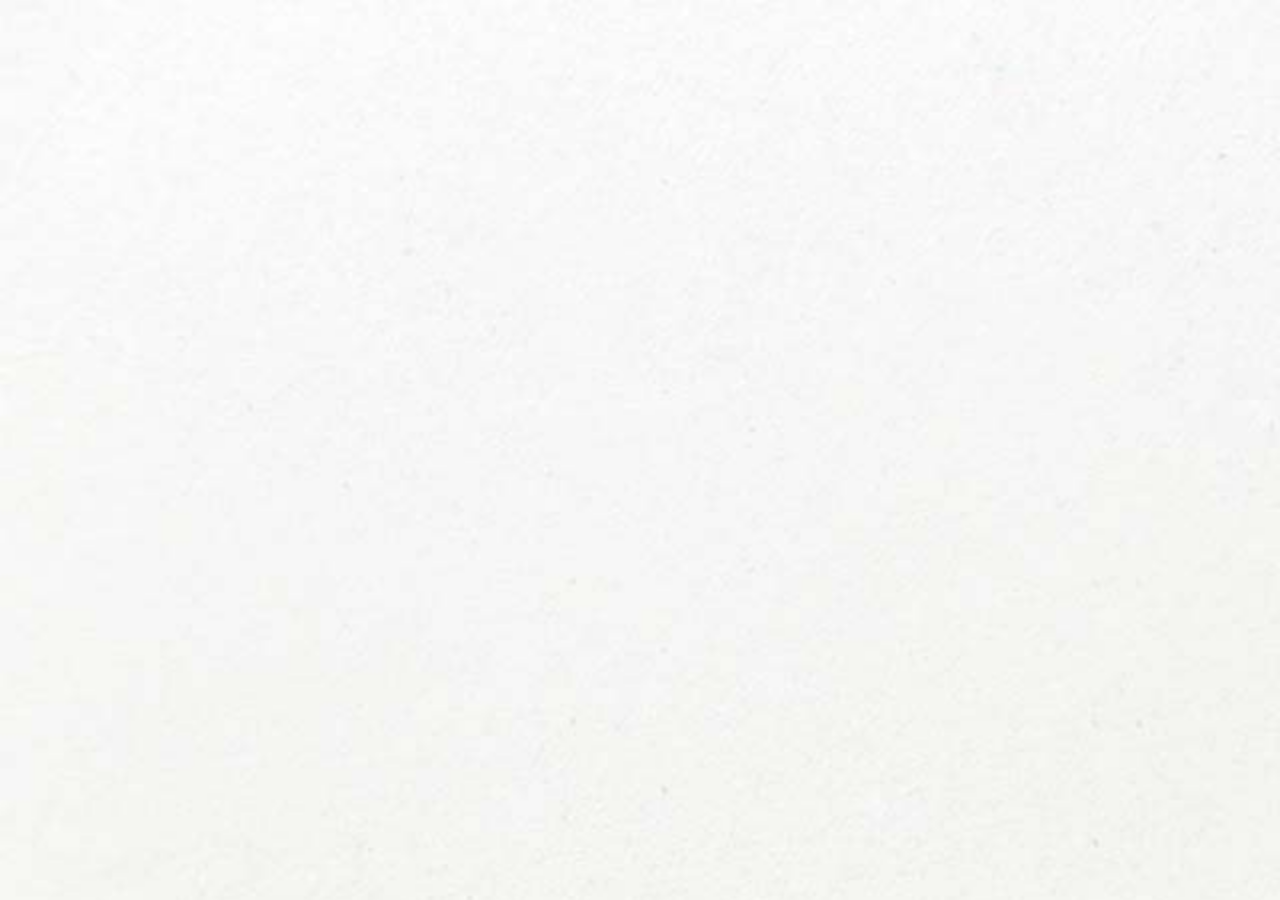
<file: index.html>
<!DOCTYPE html>
<html>
<head>
<meta charset="UTF-8">
<meta name="viewport" content="width=device-width,initial-scale=1.0,maximum-scale=1.0,user-scalable=no">
<title>index</title>
<link rel="stylesheet" href="./index.css">


<script src="./lib/easeljs-0.8.1.min.js"></script>
<script src="./lib/tweenjs-0.6.1.min.js"></script>
<script src="./lib/movieclip-0.8.1.min.js"></script>
<script src="./lib/preloadjs-0.6.1.min.js"></script>
<script src="./lib/soundjs-0.6.1.min.js"></script>
<script src="./lib/anime.min.js"></script>
<script src="./streaming.js"></script>
<script src="./doll.js"></script>
<!--<script src="pulse.js"></script>-->
<script src="./result.js"></script>
<script src="./background.js"></script>


<script src="http://news.sohu.com/upload/ky/resloader.js"></script>

<script src="./lib/snap.svg-min.js"></script>
<script src="http://news.sohu.com/upload/yursile/svgtest/js/vivus.min.js"></script>

</head>

<body ontouchstart = "event.preventDefault()"> 

     <div id="prelude"> 
        <div id="cover"></div>
        <div id="contentBox"></div>       
        <div id="comicBBox">
        </div>
        <script>
            Snap.load("svg/content.svg",function(d){
                Snap("#contentBox").append(d);
            })
             Snap.load("svg/comic.svg",function(d){
                Snap("#comicBBox").append(d);
            });
        </script>
    </div>


    <div id="GradeBox">
        <div class="btns">
            <div class="share"></div>
            <div class="again"></div>
        </div>
        <div id="Grade"></div>
    </div>
    <div id="shareBox">
        <div id="shareCover">
        </div>
        <div class="ewm"><img src="./images/ewm.jpg" alt=""></div>
    </div>
    <canvas id="canvas" width="640" height="1136" style="background-color:#FFFFFF"></canvas>

   

<script src="./index.js"></script>
</body>
</html>
</file>
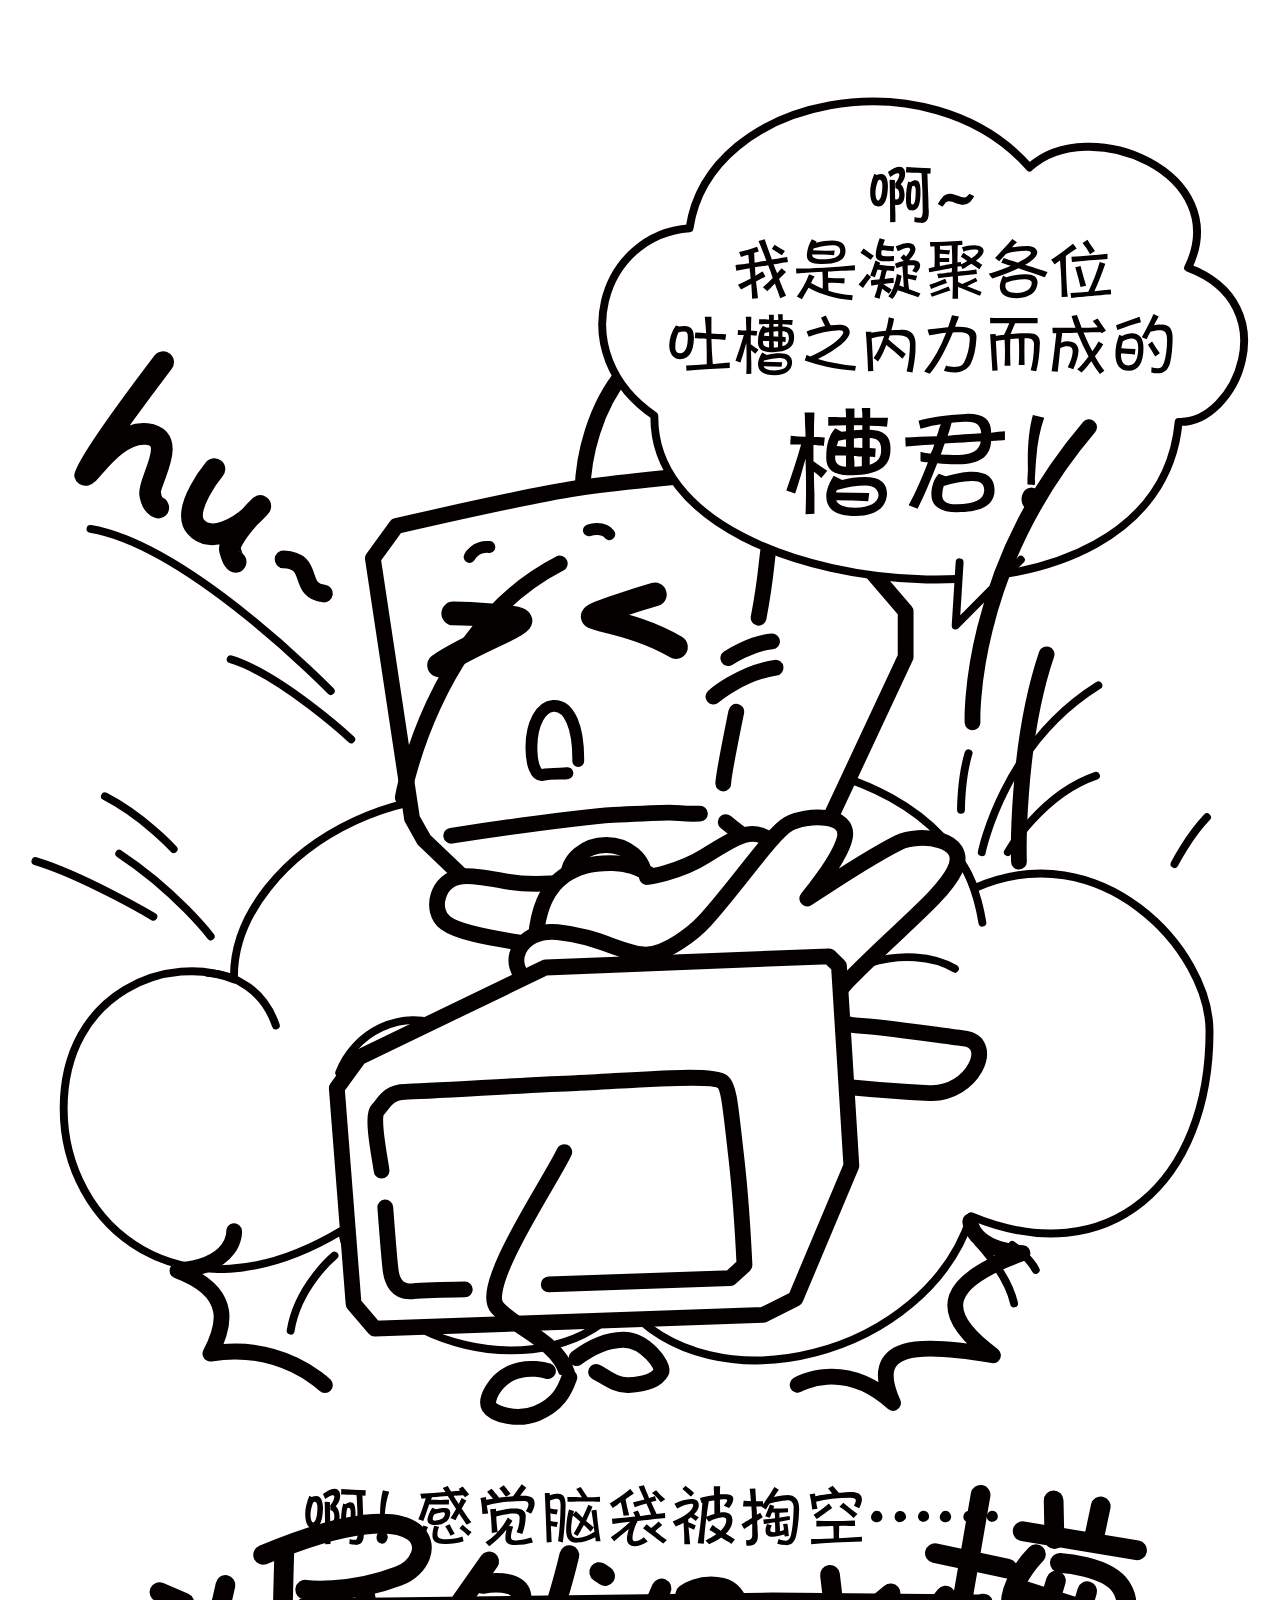
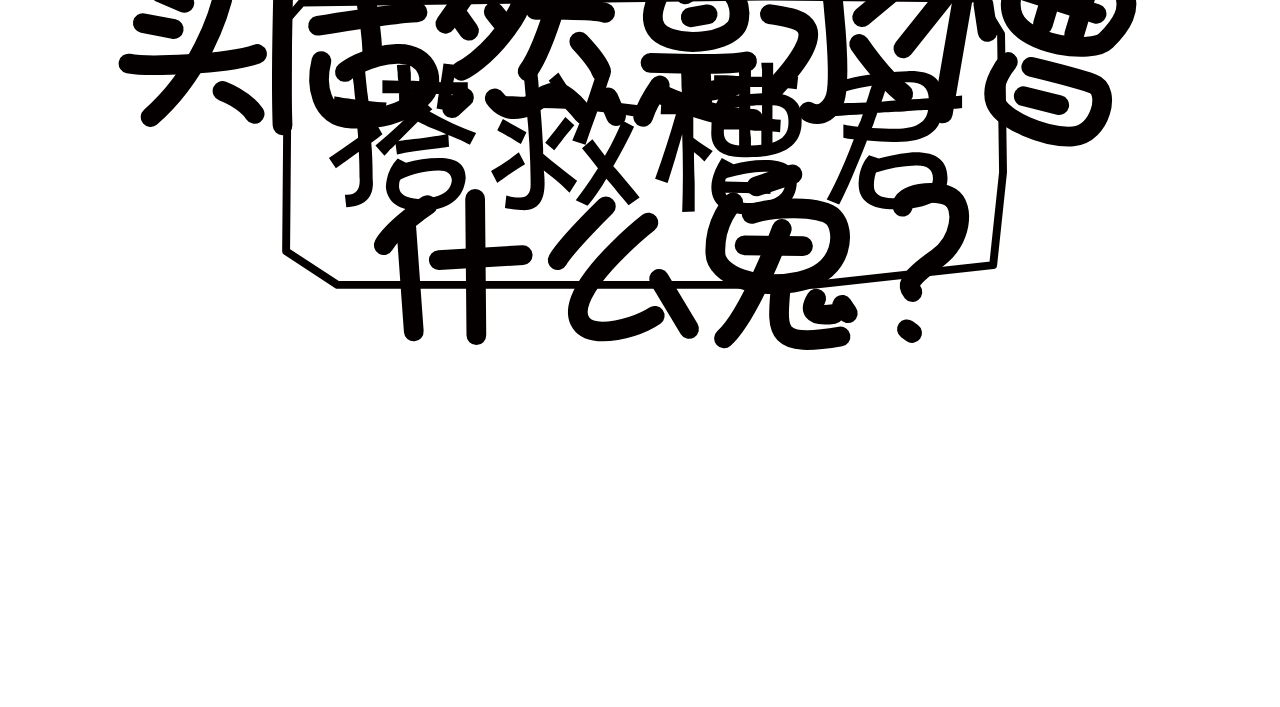
<file: morph.html>
<!DOCTYPE html>
<html lang="en">
<head>
  <meta charset="UTF-8">
  <meta name="viewport" content="width=device-width,initial-scale=1.0,maximum-scale=1.0,user-scalable=no">
  <link rel="stylesheet" type="text/css" href="http://news.sohu.com/upload/yursile/svgtest/rem/style.css">
  <title>h5_pixi</title>

</head>
<!-- 预加载所需库 -->
<!-- <script src="http://news.sohu.com/upload/yifengjiashuzzx/js/preload.js"></script> -->

<script>
    var html = document.documentElement;
    var windowWidth = html.clientWidth;
    html.style.fontSize = windowWidth / 6.4 + 'px';
     
    //为canvas缩放，使用640*1136
    function pageUtil(selector){
      this.ele = document.querySelectorAll(selector)[0];
      this.scaleNum = document.documentElement.clientWidth/640;
      return this;
    }
    pageUtil.prototype.response = function(selector){
          this.ele.style.cssText = "-webkit-transform-origin: 0 0 0px; -webkit-transform: scale("+this.scaleNum+");position: absolute;width:640px;height:1136px";
          return this;
    }
    pageUtil.prototype.rotate = function(){
      this.ele["style"]["cssText"] = "width: "+1136+"px;height: "+640+"px;transform:rotate(90deg) translate(-50%,-50%);"+
      "transform-origin:0 0; position: absolute; top: 50%; left: 50%;"
      return this;
    }
</script>
<body ontouchmove="event.preventDefault();" >

  <object data="./svg/content.svg" type="image/svg+xml" id="icon"></object>
  <div id="options" style="display:none">
    <div class="option">
      <label for="selIcon">Icon:</label>
      <select id="selIcon"></select>
    </div>
    <div class="option">
      <label for="selEasing">Easing:</label>
      <select id="selEasing"></select>
    </div>
    <div class="option">
      <label for="selDuration">Duration:</label>
      <select id="selDuration"></select>
    </div>
    <div class="option">
      <label for="selRotation">Rotation:</label>
      <select id="selRotation"></select>
    </div>
  </div>  



</body>

<script type="text/javascript" src="http://news.sohu.com/upload/yursile/svgtest//js/svg-morpheus.js"></script>

 <script type="text/javascript">
    window.onload = function() {

   


      var svgMorpheus = new SVGMorpheus('#icon');
        
      svgMorpheus.to("page2")
    };
  </script>
</html>
</file>
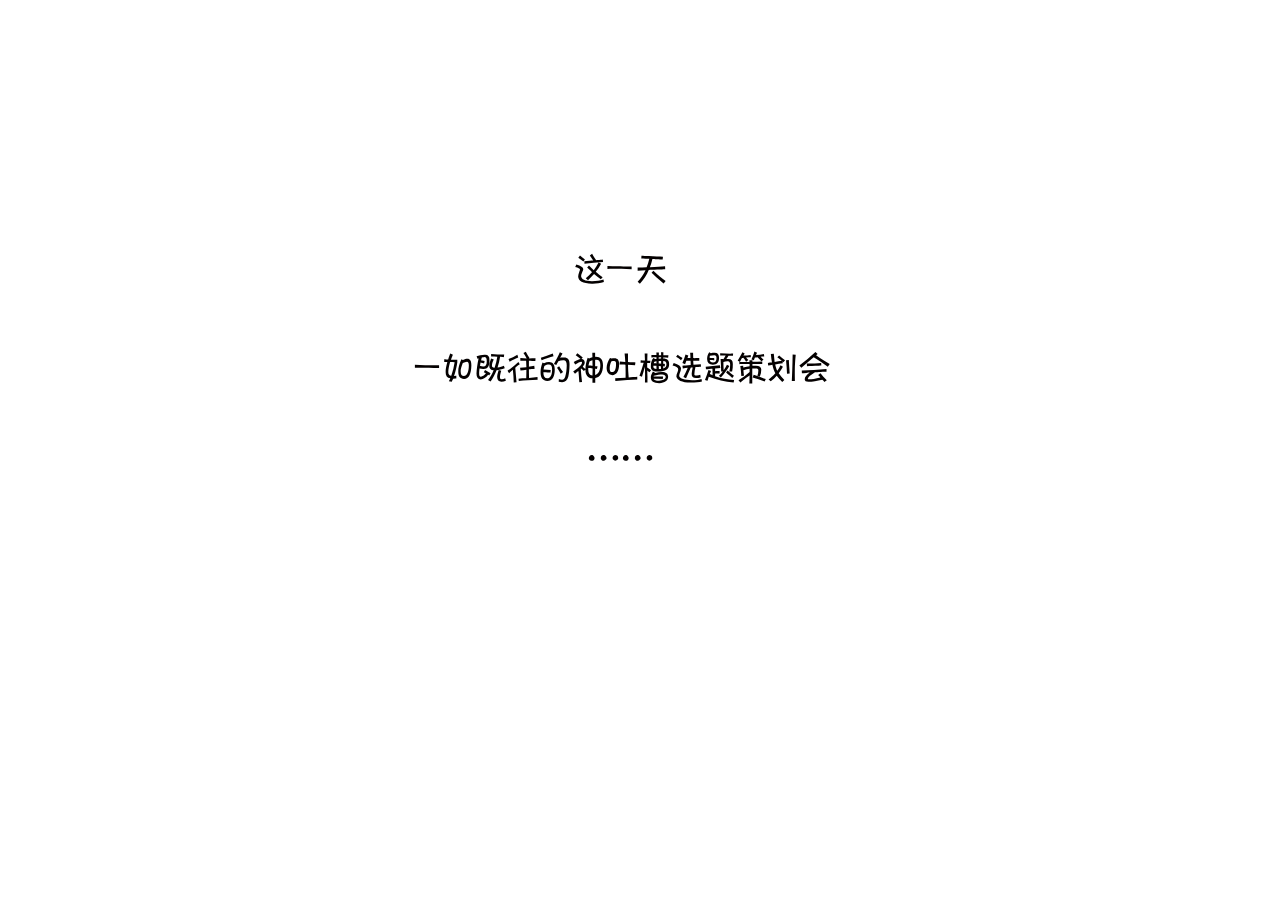
<file: testVivus.html>
<!DOCTYPE html>
<html lang="en">
<head>
	<meta charset="UTF-8">
	<title>vivus</title>

	<style type="text/css">
		#my-svg {
	    width: 100%;
	    stroke-width: 4;

	    fill: none;
	    stroke: currentColor;

	}

	#newl{
		position:absolute;
		left: 300px;
	}
	</style>
</head>
<body>

<svg version="1.1" id="newl" xmlns="http://www.w3.org/2000/svg" xmlns:xlink="http://www.w3.org/1999/xlink" x="0px" y="0px"
	width="640px" height="500px" viewBox="0 0 640 500" enable-background="new 0 0 640 500"
	 xml:space="preserve" >

	
                <g id="thisday">
                    <path id="XMLID_3514_" style="fill:#040000;" d="M275.218,259.056l1.125-2.672c4.781,1.406,7.077,3.002,6.891,4.781
                        c0.092,0.562-0.281,1.642-1.125,3.234c-0.752,1.596-1.079,2.907-0.984,3.938c0.281,3.188,3.889,4.83,10.828,4.922
                        c4.311-0.092,8.156-0.654,11.531-1.688l0.422,2.531c-3.938,1.125-7.97,1.639-12.094,1.547c-9-0.095-13.549-2.437-13.641-7.031
                        c0-1.406,0.373-3.045,1.125-4.922c0.562-1.217,0.795-1.969,0.703-2.25C279.81,260.697,278.217,259.899,275.218,259.056z
                        M284.921,251.462l-1.547,1.969c-0.095-0.092-0.189-0.187-0.281-0.281c-1.969-1.593-3.564-2.764-4.781-3.516l1.688-2.109
                        C281.124,248.558,282.763,249.869,284.921,251.462z M284.499,255.821l-0.141-2.672c1.312-0.092,3.094-0.187,5.344-0.281
                        c1.593-0.187,2.764-0.281,3.516-0.281c-1.125-1.779-2.25-3.516-3.375-5.203l2.25-1.547c1.125,2.063,2.482,4.173,4.078,6.328
                        c0.936-0.092,2.437-0.232,4.5-0.422c0.936-0.092,1.639-0.187,2.109-0.281l0.281,2.531
                        C296.966,254.464,290.778,255.072,284.499,255.821z M288.015,272.134l-2.25-1.969c2.437-1.969,4.5-3.938,6.188-5.906
                        c-0.471-0.562-1.266-1.357-2.391-2.391c-1.033-1.03-1.828-1.779-2.391-2.25l1.828-2.109c1.688,1.688,3.28,3.234,4.781,4.641
                        c1.779-2.342,3.375-4.922,4.781-7.734l2.531,1.406c-1.501,2.907-3.283,5.579-5.344,8.016c2.342,2.063,4.641,3.846,6.891,5.344
                        l-1.828,2.109c-2.25-1.593-4.5-3.375-6.75-5.344C292.279,267.823,290.265,269.884,288.015,272.134z"/>
                    <path id="XMLID_3519_" style="fill:#040000;" d="M331.63,258.493v2.672c-9.562-0.281-17.627-0.373-24.188-0.281v-2.812
                        c3.28,0.189,6.701,0.281,10.266,0.281c1.688,0.095,3.562,0.141,5.625,0.141C325.112,258.493,327.879,258.493,331.63,258.493z"/>
                    <path id="XMLID_3521_" style="fill:#040000;" d="M337.641,262.853v-3.234c3.094,0,6.093-0.092,9-0.281
                        c1.03-2.623,1.92-5.484,2.672-8.578c-0.752,0-1.969,0-3.656,0c-1.877-0.092-3.329-0.141-4.359-0.141l0.141-2.953
                        c1.779,0.095,4.265,0.235,7.453,0.422c5.717,0.376,10.406,0.611,14.062,0.703l-0.281,2.672c-1.406-0.092-3.375-0.187-5.906-0.281
                        c-1.969-0.187-3.424-0.281-4.359-0.281c-0.657,3.002-1.501,5.766-2.531,8.297c6.374-0.373,11.437-0.703,15.188-0.984l0.141,3.094
                        c-1.877,0.095-4.549,0.189-8.016,0.281c-3.751,0.189-6.563,0.33-8.438,0.422c-2.063,4.971-5.017,9.517-8.859,13.641l-2.25-1.969
                        c3.094-2.904,5.717-6.701,7.875-11.391C342.89,262.385,340.264,262.571,337.641,262.853z M365.625,273.118l-1.969,2.391
                        c-0.189-0.189-0.517-0.471-0.984-0.844c-4.781-3.938-8.486-7.218-11.109-9.844l1.828-2.109
                        C358.172,267.12,362.25,270.587,365.625,273.118z"/>
                </g>
                <g id="cehua">
                    <path id="XMLID_3449_" style="fill:#040000;" d="M139.082,357.293v2.672c-9.562-0.281-17.626-0.373-24.188-0.281v-2.812
                        c3.28,0.189,6.702,0.281,10.266,0.281c1.688,0.095,3.562,0.141,5.625,0.141C132.565,357.293,135.331,357.293,139.082,357.293z"/>
                    <path id="XMLID_3451_" style="fill:#040000;" d="M150.274,345.621l2.672,1.125c-0.47,0.938-1.125,2.58-1.969,4.922
                        c0.749,0,1.828,0.049,3.234,0.141c1.406,0,2.437,0,3.094,0v2.109h0.141c-0.095,0.095-0.141,0.189-0.141,0.281v0.141
                        c-0.47,3.846-1.547,8.438-3.234,13.781c0.374,0,0.984-0.092,1.828-0.281c-0.562,0.189-0.422,0.189,0.422,0v2.672
                        c-0.844,0.095-1.688,0.141-2.531,0.141h-0.703c-0.095,0.376-0.329,0.893-0.703,1.547c-0.281,0.654-0.517,1.171-0.703,1.547
                        l-2.812-0.422c0.562-0.844,1.03-1.828,1.406-2.953c-3.188-0.562-4.735-2.718-4.641-6.469c0-2.437,0.562-5.717,1.688-9.844
                        c-1.125,0-2.157,0-3.094,0v-2.812c0.468,0.095,1.125,0.141,1.969,0.141c0.844,0.095,1.499,0.141,1.969,0.141
                        C149.009,348.81,149.712,346.841,150.274,345.621z M154.634,354.199c-1.501-0.092-3.001-0.141-4.5-0.141
                        c-1.22,4.313-1.828,7.548-1.828,9.703c-0.095,2.439,0.89,3.797,2.953,4.078C152.852,363.153,153.977,358.607,154.634,354.199z
                        M161.384,351.246l1.547,0.703c1.874-0.749,3.234-1.125,4.078-1.125c2.999-0.187,4.452,2.018,4.359,6.609
                        c-0.188,8.719-2.579,13.219-7.172,13.5c-4.032,0.095-6.001-2.437-5.906-7.594C158.195,360.154,159.227,356.122,161.384,351.246z
                        M167.009,353.637c-1.313,0.095-2.72,0.517-4.219,1.266c-1.501,3.751-2.204,6.518-2.109,8.297c0,3.283,1.077,4.922,3.234,4.922
                        c3.187-0.468,4.827-4.078,4.922-10.828C168.837,354.856,168.227,353.637,167.009,353.637z"/>
                    <path id="XMLID_3456_" style="fill:#040000;" d="M190.542,365.168l-1.406,2.25c-0.281-0.281-0.611-0.514-0.984-0.703
                        c-2.25,2.907-4.735,4.5-7.453,4.781c-2.812-0.092-4.219-2.061-4.219-5.906c0.187-4.592,0.89-9.654,2.109-15.188
                        c-0.095,0-0.281,0.049-0.562,0.141c-0.189,0.095-0.376,0.189-0.562,0.281l-0.844-2.531c2.25-0.936,4.873-1.452,7.875-1.547
                        c3.562-0.281,5.203,1.547,4.922,5.484c0.281,6.096-1.828,9-6.328,8.719c-1.314,0-2.531-0.141-3.656-0.422c0,0.095,0,0.281,0,0.562
                        c-0.189,2.063-0.281,3.424-0.281,4.078c-0.095,2.439,0.514,3.61,1.828,3.516c1.498-0.092,3.14-1.217,4.922-3.375
                        c-0.189-0.187-0.517-0.373-0.984-0.562c-0.471-0.281-0.844-0.468-1.125-0.562l1.266-2.25c0.936,0.562,2.391,1.406,4.359,2.531
                        C189.885,364.746,190.261,364.981,190.542,365.168z M184.636,353.074l-0.562,2.391c-0.376-0.092-0.938-0.232-1.688-0.422
                        c-0.844-0.187-1.455-0.327-1.828-0.422c-0.095,0.376-0.189,0.893-0.281,1.547c-0.189,0.752-0.33,1.314-0.422,1.688
                        c1.217,0.376,2.296,0.562,3.234,0.562c2.531,0.095,3.748-1.639,3.656-5.203c0.092-2.904-0.798-4.265-2.672-4.078
                        c-0.376,0-0.984,0.095-1.828,0.281c0.562-0.187,0.422-0.187-0.422,0c0,0.095-0.049,0.281-0.141,0.562
                        c-0.189,0.562-0.376,1.314-0.562,2.25c0.187,0.095,0.514,0.189,0.984,0.281C183.135,352.793,183.979,352.982,184.636,353.074z
                        M191.104,350.543l2.672,0.844c-1.22,2.25-1.828,4.313-1.828,6.188c-0.095,1.501,0.795,2.204,2.672,2.109
                        c1.217-3.562,2.109-7.218,2.672-10.969c-1.877,0-3.938-0.046-6.188-0.141v-2.672c4.405,0.376,8.765,0.562,13.078,0.562
                        l-0.281,2.672c-0.376-0.092-0.984-0.141-1.828-0.141c-0.844-0.092-1.501-0.141-1.969-0.141c-0.562,3.656-1.406,7.221-2.531,10.688
                        c2.623-0.468,4.732-1.076,6.328-1.828l0.844,2.531c-3.094,1.125-5.814,1.782-8.156,1.969c-1.877,4.689-3.892,8.438-6.047,11.25
                        l-2.531-1.406c2.061-2.437,3.938-5.671,5.625-9.703c-2.907-0.281-4.359-1.733-4.359-4.359
                        C189.182,356.498,189.79,354.013,191.104,350.543z M198.698,362.074l2.531,0.562c-0.844,2.812-1.266,4.922-1.266,6.328
                        c-0.095,1.596,0.514,2.345,1.828,2.25c1.125,0,2.25-0.281,3.375-0.844l0.703,2.391c-1.501,0.654-3.002,0.984-4.5,0.984
                        c-2.721-0.095-4.127-1.639-4.219-4.641C197.151,367.418,197.665,365.076,198.698,362.074z"/>
                    <path id="XMLID_3461_" style="fill:#040000;" d="M216.539,374.309l-2.812,0.281c-0.095-4.219-0.376-8.483-0.844-12.797
                        c-1.406,1.125-2.672,2.25-3.797,3.375l-1.547-2.391c3.28-2.061,6.891-4.968,10.828-8.719l1.406,2.109
                        c-0.376,0.281-1.032,0.752-1.969,1.406c-1.125,0.938-1.969,1.642-2.531,2.109C215.741,364.746,216.163,369.622,216.539,374.309z
                        M209.648,353.637l-1.125-2.531c2.905-1.03,5.858-2.482,8.859-4.359l0.844,2.672C215.977,350.262,213.116,351.668,209.648,353.637
                        z M220.477,362.496l-0.422-2.672c2.155-0.092,4.265-0.281,6.328-0.562c0-0.749-0.048-1.828-0.141-3.234
                        c0-1.406-0.048-2.482-0.141-3.234c-1.969,0-3.892,0-5.766,0v-2.672c2.155,0.189,4.265,0.281,6.328,0.281
                        c-0.844-1.874-1.923-3.702-3.234-5.484l2.391-1.266c1.312,2.531,2.531,4.641,3.656,6.328l-0.562,0.422
                        c2.25,0,4.452-0.046,6.609-0.141l-0.141,2.672c-0.657,0-1.688,0-3.094,0c-1.501-0.092-2.626-0.141-3.375-0.141
                        c0,1.969,0,3.986,0,6.047c0.562-0.092,1.406-0.281,2.531-0.562c1.218-0.187,2.155-0.373,2.812-0.562l0.422,2.953
                        c-0.657,0.095-1.688,0.189-3.094,0.281c-1.22,0.189-2.109,0.281-2.672,0.281c0,3.002,0.046,5.906,0.141,8.719
                        c2.812-0.281,5.625-0.608,8.438-0.984l0.141,2.812c-6.845,0.189-13.126,0.608-18.844,1.266l-0.281-2.391
                        c0.844-0.092,2.155-0.187,3.938-0.281c1.688-0.092,2.953-0.141,3.797-0.141c0.093-2.904,0.141-5.766,0.141-8.578
                        C224.414,361.934,222.445,362.215,220.477,362.496z"/>
                    <path id="XMLID_3465_" style="fill:#040000;" d="M242.542,354.621l1.406,0.703c1.688-0.936,3.375-1.406,5.062-1.406
                        c3.843,0.095,5.766,2.531,5.766,7.312c0,7.783-2.485,11.672-7.453,11.672c-4.5,0-6.75-2.858-6.75-8.578
                        C240.573,361.23,241.229,357.996,242.542,354.621z M241.558,352.23l-0.703-2.391c3.938-1.312,7.921-2.718,11.953-4.219
                        l0.703,2.672C249.947,349.231,245.963,350.543,241.558,352.23z M250.698,361.934l-0.281,2.812c-0.188,0-0.517-0.046-0.984-0.141
                        c-2.626-0.281-4.641-0.422-6.047-0.422v0.281c0,3.846,1.266,5.766,3.797,5.766c3.187-0.092,4.827-2.953,4.922-8.578
                        c0.093-3.562-1.079-5.249-3.516-5.062c-1.125,0-2.531,0.471-4.219,1.406c-0.188,0.471-0.376,1.22-0.562,2.25
                        c-0.095,0.562-0.188,0.984-0.281,1.266C245.869,361.793,248.26,361.934,250.698,361.934z M258.714,373.746l0.141-2.672
                        c1.03,0.376,2.062,0.562,3.094,0.562c1.499,0.095,2.577-0.89,3.234-2.953c0.937-2.812,1.452-6.515,1.547-11.109
                        c0.093-3.656-1.079-5.39-3.516-5.203c-1.688,0-3.329,0.281-4.922,0.844c-0.188,0.471-0.562,1.174-1.125,2.109
                        c-0.376,0.752-0.657,1.314-0.844,1.688l-2.391-1.125c2.437-4.219,4.405-8.107,5.906-11.672l2.672,1.266
                        c-0.844,1.406-1.642,2.861-2.391,4.359c1.125-0.281,2.25-0.373,3.375-0.281c4.219-0.281,6.233,2.158,6.047,7.312
                        c-0.095,4.876-0.517,8.859-1.266,11.953c-0.938,3.562-3.001,5.344-6.188,5.344C260.869,374.168,259.744,374.027,258.714,373.746z
                        M263.073,364.043l-2.391,1.688c-1.032-1.969-2.25-3.983-3.656-6.047l2.109-1.547C260.354,360.2,261.667,362.169,263.073,364.043z
                        "/>
                    <path id="XMLID_3471_" style="fill:#040000;" d="M282.751,349.418l-1.266,1.547c2.062,0.095,3.14,1.266,3.234,3.516
                        c0,1.22-0.657,2.626-1.969,4.219c0.844,0.844,1.733,1.642,2.672,2.391c0.187-3.938,0.937-7.686,2.25-11.25l1.406,0.562
                        c1.125-0.468,2.25-0.844,3.375-1.125c-0.095-1.498-0.141-2.999-0.141-4.5h2.812c0,1.22,0,2.626,0,4.219
                        c0.187-0.092,0.422-0.141,0.703-0.141c4.781,0,7.172,2.861,7.172,8.578c-0.095,7.221-2.672,11.439-7.734,12.656
                        c0,1.596,0,3.14,0,4.641h-2.812c0-1.406,0-2.858,0-4.359c-4.688-0.281-7.031-3.186-7.031-8.719v-0.141l-1.547,1.547
                        c-0.188-0.187-0.422-0.422-0.703-0.703c-0.844-0.936-1.501-1.593-1.969-1.969l-0.422,0.422c0.281,4.5,0.703,8.908,1.266,13.219
                        l-2.672,0.281c0-0.281-0.048-0.657-0.141-1.125c-0.281-4.781-0.562-8.202-0.844-10.266c-0.095,0.095-0.235,0.235-0.422,0.422
                        c-0.657,0.562-1.642,1.36-2.953,2.391l-1.828-2.25c5.906-4.029,8.859-7.031,8.859-9c-0.095-0.373-0.329-0.654-0.703-0.844
                        c-1.501,0.095-3.563,1.033-6.188,2.812l-1.406-2.391c3.094-1.874,5.39-2.904,6.891-3.094c-1.782-1.498-3.423-2.764-4.922-3.797
                        l1.688-1.969C279.095,346.605,280.875,348.012,282.751,349.418z M288.235,361.371c0,4.127,1.406,6.142,4.219,6.047
                        c0.093-2.25,0.141-4.592,0.141-7.031c-1.595-0.187-3.048-0.281-4.359-0.281C288.235,360.481,288.235,360.903,288.235,361.371z
                        M292.454,352.371c-1.032,0.189-2.017,0.562-2.953,1.125c-0.281,0.752-0.562,1.877-0.844,3.375
                        c-0.095,0.281-0.141,0.471-0.141,0.562c0.468,0,1.171,0.049,2.109,0.141c0.844,0.095,1.499,0.189,1.969,0.281
                        C292.5,356.544,292.454,354.716,292.454,352.371z M297.517,358.277l-0.562,2.672c-0.562-0.187-1.173-0.281-1.828-0.281
                        c0,2.063,0,4.173,0,6.328c3.468-1.125,5.203-4.451,5.203-9.984c0.093-3.562-1.36-5.295-4.359-5.203
                        c-0.281,0-0.562,0.049-0.844,0.141v6.188C295.875,358.137,296.673,358.186,297.517,358.277z"/>
                    <path id="XMLID_3476_" style="fill:#040000;" d="M309.986,349.98l1.688,0.562c0.844-0.187,1.639-0.281,2.391-0.281
                        c3.467-0.187,5.154,1.877,5.062,6.188c-0.189,6.845-2.485,10.406-6.891,10.688c-3.564-0.281-5.438-2.623-5.625-7.031
                        C306.703,356.544,307.828,353.169,309.986,349.98z M313.924,353.074c-0.844,0-1.736,0.141-2.672,0.422
                        c-1.033,2.439-1.547,4.735-1.547,6.891c-0.095,2.531,0.749,3.751,2.531,3.656c2.531,0,3.797-2.764,3.797-8.297
                        C316.125,353.872,315.422,352.982,313.924,353.074z M324.611,345.621h3.375c0,2.812,0,5.625,0,8.438
                        c1.125,0.095,2.764,0.189,4.922,0.281c1.125,0.095,1.969,0.141,2.531,0.141l-0.422,2.812c-2.25-0.187-4.595-0.327-7.031-0.422
                        c0.092,4.219,0.327,8.438,0.703,12.656c0.936-0.092,2.391-0.232,4.359-0.422c1.874-0.187,3.28-0.327,4.219-0.422v2.812
                        c-6.096,0.189-13.408,0.657-21.938,1.406l-0.141-2.672c3.375-0.092,6.842-0.281,10.406-0.562
                        c0.092-2.718,0.046-7.031-0.141-12.938c-0.657-0.092-1.642-0.141-2.953-0.141c-1.314-0.092-2.299-0.141-2.953-0.141l0.281-2.953
                        c1.874,0.095,3.702,0.235,5.484,0.422C325.125,350.919,324.893,348.152,324.611,345.621z"/>
                    <path id="XMLID_3480_" style="fill:#040000;" d="M341.981,368.684l-2.531-0.844c1.593-4.405,2.999-8.765,4.219-13.078
                        c-1.125,0-2.158,0-3.094,0l0.141-2.531c1.406,0.189,2.812,0.281,4.219,0.281c0-0.749-0.049-1.92-0.141-3.516
                        c0-1.498-0.049-2.623-0.141-3.375h2.812c-0.095,2.345-0.141,4.689-0.141,7.031c0.281,0,0.749,0,1.406,0
                        c0.749,0.095,1.312,0.141,1.688,0.141l-0.281,2.391c-0.281-0.092-0.752-0.141-1.406-0.141c-0.657-0.092-1.174-0.141-1.547-0.141
                        v4.641c1.217,0.938,2.531,1.828,3.938,2.672l-1.688,2.109c-0.657-0.654-1.36-1.266-2.109-1.828c0,1.406,0.046,3.47,0.141,6.188
                        c0,2.531,0,4.451,0,5.766l-2.531,0.141c0.187-5.154,0.187-10.406,0-15.75c-0.281,1.033-0.752,2.672-1.406,4.922
                        C342.871,365.92,342.354,367.559,341.981,368.684z M353.372,350.121l1.828,0.984c0.468-0.092,0.89-0.141,1.266-0.141
                        c0-0.562,0-1.125,0-1.688c-1.688,0-3.375,0.049-5.062,0.141v-2.531c0.468,0,1.266,0,2.391,0c1.217,0.095,2.109,0.141,2.672,0.141
                        c0-0.844-0.049-1.688-0.141-2.531h2.531c0,0.844,0,1.736,0,2.672c0.654,0,1.406,0,2.25,0c0-0.373,0-0.844,0-1.406
                        c-0.095-0.654-0.141-1.125-0.141-1.406h2.391c0,0.938,0,1.877,0,2.812c1.688,0,3.375,0,5.062,0l-0.281,2.531
                        c-1.596-0.187-3.234-0.281-4.922-0.281c0,0.471,0,0.844,0,1.125c4.124,0.095,6.093,1.969,5.906,5.625
                        c0.092,4.971-3.656,7.407-11.25,7.312c-4.971,0.189-7.312-1.639-7.031-5.484C350.841,354.716,351.685,352.09,353.372,350.121z
                        M352.95,363.621l2.391,1.266c1.969-0.562,4.124-0.844,6.469-0.844c4.219,0,6.328,1.596,6.328,4.781
                        c-0.281,4.029-3.234,6.139-8.859,6.328c-5.625,0-8.438-1.877-8.438-5.625C350.841,367.84,351.544,365.871,352.95,363.621z
                        M356.466,361.09c0-1.125,0-2.201,0-3.234h-3.094v0.422C353.277,360.06,354.308,360.998,356.466,361.09z M363.075,368.543
                        l-0.281,2.391c-3.002-0.187-6.047-0.281-9.141-0.281c0.562,1.406,2.342,2.109,5.344,2.109c4.311-0.189,6.561-1.406,6.75-3.656
                        c-0.189-1.688-1.406-2.577-3.656-2.672c-2.439,0-5.157,0.422-8.156,1.266c0,0.095-0.049,0.141-0.141,0.141
                        c-0.095,0.095-0.141,0.281-0.141,0.562C356.839,368.497,359.981,368.543,363.075,368.543z M356.466,355.465v-2.109
                        c-0.189,0-0.562,0.049-1.125,0.141c-0.471,0.095-0.844,0.189-1.125,0.281c-0.095,0.562-0.235,1.033-0.422,1.406
                        c0.281,0,0.749,0.049,1.406,0.141C355.763,355.324,356.185,355.373,356.466,355.465z M361.106,349.277c-0.752,0-1.547,0-2.391,0
                        c0,0.471,0,0.938,0,1.406l2.391-0.141V349.277z M361.106,355.746c0-1.03,0-1.969,0-2.812c-0.281,0-0.657,0-1.125,0
                        c-0.562,0.095-0.984,0.141-1.266,0.141c0,0.844,0,1.688,0,2.531C359.56,355.605,360.354,355.654,361.106,355.746z
                        M360.966,360.949c0-0.936,0-1.874,0-2.812c-0.189,0-0.517,0-0.984,0c-0.562-0.092-0.984-0.141-1.266-0.141
                        c0,0.281,0.046,0.798,0.141,1.547c0,0.657,0,1.174,0,1.547C359.605,361.09,360.309,361.044,360.966,360.949z M364.903,355.887
                        l-0.141,2.531c-0.562-0.092-1.079-0.141-1.547-0.141v2.25c2.25-0.654,3.326-2.061,3.234-4.219c0.092-2.25-0.984-3.375-3.234-3.375
                        v2.812C363.778,355.841,364.341,355.887,364.903,355.887z"/>
                    <path id="XMLID_3491_" style="fill:#040000;" d="M372.563,357.574l1.125-2.672c5.062,1.596,7.499,3.47,7.312,5.625
                        c0,1.314-0.422,2.861-1.266,4.641c-0.281,0.844-0.47,1.782-0.562,2.812c0.844,2.626,5.155,4.032,12.938,4.219
                        c3.938,0,7.077-0.422,9.422-1.266l0.422,2.531c-2.531,0.749-6.328,1.125-11.391,1.125c-8.719-0.281-13.454-2.345-14.203-6.188
                        c0-1.217,0.374-2.577,1.125-4.078c0.468-1.03,0.703-2.061,0.703-3.094C378.375,359.919,376.501,358.699,372.563,357.574z
                        M382.548,349.98l-1.547,2.25c-1.595-1.312-3.234-2.437-4.922-3.375l1.547-2.109C379.125,347.871,380.766,348.95,382.548,349.98z
                        M382.829,360.387l-0.422-2.672c1.874-0.092,4.641-0.327,8.297-0.703c0-1.498-0.048-2.953-0.141-4.359c-1.406,0-2.812,0-4.219,0
                        c-0.376,1.125-0.798,2.299-1.266,3.516l-2.672-1.125c1.406-2.999,2.437-5.812,3.094-8.438l2.812,0.984
                        c-0.095,0.471-0.281,1.033-0.562,1.688c-0.095,0.376-0.188,0.657-0.281,0.844c0.844,0,1.828,0,2.953,0
                        c0-1.874-0.095-3.656-0.281-5.344h2.953c0,1.688,0.046,3.47,0.141,5.344c0.844,0.095,2.109,0.095,3.797,0c0.937,0,1.688,0,2.25,0
                        v2.531c-2.063,0-4.078,0-6.047,0c0,0.752,0.093,2.018,0.281,3.797c-0.188-1.312-0.188-1.171,0,0.422
                        c2.437-0.281,4.874-0.514,7.312-0.703l0.141,2.672c-0.562,0-1.454,0.049-2.672,0.141c-1.22,0-2.157,0.049-2.812,0.141
                        c-0.657,2.721-1.032,5.062-1.125,7.031c-0.095,0.938,0.703,1.36,2.391,1.266h0.141c1.125-0.092,2.25-0.327,3.375-0.703
                        l0.422,2.672c-1.501,0.471-3.048,0.703-4.641,0.703c-3.094,0-4.548-1.406-4.359-4.219c0.093-1.874,0.422-4.029,0.984-6.469
                        c-0.562,0-1.173,0.049-1.828,0.141c-1.595,3.375-3.188,6.985-4.781,10.828l-2.672-1.406c1.125-1.874,2.577-4.922,4.359-9.141
                        C386.063,359.919,384.422,360.105,382.829,360.387z"/>
                    <path id="XMLID_3495_" style="fill:#040000;" d="M407.513,372.762l-2.531-0.703c1.312-3.375,2.483-6.75,3.516-10.125l2.531,0.984
                        c-0.376,1.125-0.798,2.158-1.266,3.094c0.374,0.095,0.844,0.281,1.406,0.562c0.655,0.281,1.125,0.517,1.406,0.703
                        c0-2.25-0.048-4.451-0.141-6.609c-0.657,0-1.688,0.095-3.094,0.281c-1.501,0.095-2.626,0.189-3.375,0.281l-0.281-2.531
                        c4.781-0.281,9.515-0.749,14.203-1.406l0.422,2.672c-1.782,0.095-3.516,0.235-5.203,0.422c0,0.938,0,1.877,0,2.812
                        c0.468-0.092,1.218-0.141,2.25-0.141c1.03-0.092,1.78-0.141,2.25-0.141v2.531c-2.063,0-3.563,0.049-4.5,0.141
                        c0,0.844,0,1.736,0,2.672c6.188,2.158,12.516,3.375,18.984,3.656l-0.422,2.672c-8.719-0.844-17.016-2.812-24.891-5.906
                        c-0.095,0.281-0.235,0.752-0.422,1.406C407.98,371.404,407.699,372.291,407.513,372.762z M409.2,344.355l1.688,0.844
                        c1.125-0.281,2.296-0.422,3.516-0.422c3.187-0.092,4.733,1.688,4.641,5.344c0,4.408-2.063,6.658-6.188,6.75
                        c-3.751-0.092-5.673-2.015-5.766-5.766C407.184,348.482,407.887,346.232,409.2,344.355z M414.263,347.168
                        c-1.501,0-2.953,0.235-4.359,0.703c-0.188,0.752-0.281,1.406-0.281,1.969c0.655,0.095,1.688,0.189,3.094,0.281
                        c0.655,0.095,1.171,0.141,1.547,0.141v1.969c-0.938-0.187-2.485-0.281-4.641-0.281c0.468,1.688,1.593,2.531,3.375,2.531
                        c2.343,0,3.516-1.498,3.516-4.5C416.513,348.012,415.762,347.076,414.263,347.168z M420.872,369.387l-1.969-1.547
                        c1.218-1.03,2.531-2.437,3.938-4.219h-1.688c-0.095-4.219-0.281-8.438-0.562-12.656h2.672v0.562
                        c1.03-1.688,1.828-2.999,2.391-3.938c-1.969,0-3.797,0-5.484,0v-2.25c4.781,0.281,9.093,0.376,12.938,0.281l-0.141,2.25
                        c-1.501-0.092-3.001-0.141-4.5-0.141c-0.657,1.125-1.36,2.204-2.109,3.234c0.562,0,1.125,0,1.688,0
                        c3.28-0.092,4.873,1.596,4.781,5.062c0.092,2.531-0.141,5.062-0.703,7.594l-2.812-0.141c0.562-2.061,0.844-4.311,0.844-6.75
                        c0.093-2.437-0.751-3.607-2.531-3.516c-1.595,0-3.001,0.281-4.219,0.844c0,2.721,0.093,5.438,0.281,8.156
                        c1.312-1.874,2.391-3.702,3.234-5.484l2.391,1.266C427.341,361.561,424.528,365.357,420.872,369.387z M433.95,367.84l-1.688,2.109
                        c-0.562-0.468-1.36-1.171-2.391-2.109c-1.595-1.498-2.86-2.623-3.797-3.375l1.547-1.969
                        C429.591,364.373,431.7,366.152,433.95,367.84z"/>
                    <path id="XMLID_3501_" style="fill:#040000;" d="M448.329,352.09l-2.25,1.547c-0.844-1.312-1.782-2.577-2.812-3.797
                        c-0.095,0-0.281,0.049-0.562,0.141c-0.281,0-0.517,0.049-0.703,0.141c-0.657,1.22-1.36,2.485-2.109,3.797c2.812,0,5.998,0,9.562,0
                        c0-0.562,0-1.125,0-1.688h3.094c-0.095,0.562-0.141,1.079-0.141,1.547c2.999,0,6.279-0.092,9.844-0.281v2.391
                        c-3.094,0-6.377,0-9.844,0c0,0.752,0,1.406,0,1.969c0.373,0,0.936-0.046,1.688-0.141c0.654,0,1.125,0,1.406,0
                        c3.938-0.092,5.857,1.266,5.766,4.078c0,2.345-0.471,4.595-1.406,6.75l-2.531-0.703c0.654-1.593,0.984-3.326,0.984-5.203
                        c0.187-1.593-0.703-2.342-2.672-2.25c-0.938,0-2.063,0.049-3.375,0.141c0,5.438,0,10.406,0,14.906h-2.953
                        c0.092-0.844,0.141-2.158,0.141-3.938c0.092-1.779,0.141-3.14,0.141-4.078c-0.281,0.189-0.657,0.471-1.125,0.844
                        c-3.656,2.626-6.328,4.687-8.016,6.188l-1.969-2.109c3.375-2.061,7.077-4.827,11.109-8.297v-3.234
                        c-1.877,0.281-3.938,0.752-6.188,1.406c0.092,0.844,0.187,1.969,0.281,3.375c0.187,0.938,0.281,1.688,0.281,2.25l-2.672,0.281
                        c-0.189-3.843-0.517-7.218-0.984-10.125l2.812-0.141c0.092,0.562,0.141,1.125,0.141,1.688c2.437-0.749,4.546-1.217,6.328-1.406
                        c0-0.749,0-1.498,0-2.25c-1.22,0-2.953,0.049-5.203,0.141c-2.345,0-4.032,0.049-5.062,0.141v-2.25c0.187,0,0.373,0,0.562,0
                        l-2.25-1.406c0.092-0.187,0.281-0.468,0.562-0.844c1.874-3.094,3.28-5.576,4.219-7.453l2.25,1.266
                        c-0.376,0.657-0.798,1.36-1.266,2.109c2.437-0.187,4.873-0.422,7.312-0.703l0.141,2.25c-1.406,0-3.002,0.141-4.781,0.422
                        C446.733,350.402,447.485,351.246,448.329,352.09z M463.517,351.809l-2.109,1.547c-1.22-1.688-2.531-3.094-3.938-4.219
                        c-0.844,0.095-1.688,0.235-2.531,0.422c-0.095,0.189-0.235,0.517-0.422,0.984c-0.281,0.844-0.471,1.455-0.562,1.828l-2.531-0.844
                        c1.406-3.094,2.391-5.766,2.953-8.016l2.672,1.125l-1.125,2.391c2.718-0.281,5.39-0.654,8.016-1.125l0.281,2.531
                        c-1.125,0-2.345,0.095-3.656,0.281C461.594,349.84,462.578,350.873,463.517,351.809z M465.767,371.074l-1.125,2.391
                        c-3.938-1.498-7.924-2.858-11.953-4.078l0.984-2.531C457.797,368.356,461.829,369.763,465.767,371.074z"/>
                    <path id="XMLID_3505_" style="fill:#040000;" d="M468.17,357.574l-0.281-2.672c0.468-0.092,1.171-0.187,2.109-0.281
                        c0.844-0.092,1.498-0.141,1.969-0.141c-0.471-2.531-0.844-5.39-1.125-8.578l2.953-0.141c0.281,3.002,0.562,5.766,0.844,8.297
                        c2.531-0.468,4.922-0.89,7.172-1.266c-1.406-1.217-2.907-2.391-4.5-3.516l1.828-1.828c1.969,1.688,3.938,3.329,5.906,4.922
                        l-1.688,1.828c-0.281-0.281-0.562-0.562-0.844-0.844l0.281,1.828c-2.531,0.376-5.062,0.798-7.594,1.266
                        c0.654,2.812,1.357,4.922,2.109,6.328c1.125-1.779,2.201-3.656,3.234-5.625l2.391,1.688c-1.406,2.439-2.812,4.595-4.219,6.469
                        c1.406,2.25,3.28,4.454,5.625,6.609l-2.109,1.969c-2.25-1.969-4.078-3.983-5.484-6.047c-1.782,2.063-3.797,3.846-6.047,5.344
                        l-2.109-1.688c2.061-1.406,4.311-3.467,6.75-6.188c-1.22-1.969-2.204-4.781-2.953-8.438
                        C470.982,357.152,469.576,357.388,468.17,357.574z M489.686,365.449l-2.672,0.422c-0.189-4.592-0.517-9.141-0.984-13.641
                        l2.812-0.281c0.092,1.969,0.281,4.971,0.562,9C489.496,362.918,489.591,364.419,489.686,365.449z M494.889,372.902h-3.094
                        c0.373-6.469,0.654-15.279,0.844-26.438l3.094,0.281c-0.376,3.564-0.657,7.312-0.844,11.25
                        C494.794,361.747,494.794,366.715,494.889,372.902z"/>
                    <path id="XMLID_3509_" style="fill:#040000;" d="M501.338,359.684l-1.969-2.109c5.625-4.405,10.969-8.951,16.031-13.641
                        l2.25,2.109c-0.189,0.095-0.422,0.281-0.703,0.562c-0.376,0.281-0.657,0.517-0.844,0.703c5.344,3.751,9.89,6.658,13.641,8.719
                        l-1.969,2.672c-4.689-3.467-9.376-6.609-14.062-9.422C509.494,352.652,505.367,356.122,501.338,359.684z M501.9,365.168
                        l-0.141-2.672c7.875-0.281,16.123-0.795,24.75-1.547v2.812c-1.314,0-3.234,0.049-5.766,0.141
                        c-2.531,0.095-4.454,0.189-5.766,0.281c-4.313,2.626-6.704,4.781-7.172,6.469c0,0.471,0.327,0.703,0.984,0.703
                        c2.812,0,6.655-0.654,11.531-1.969c-0.189-0.281-0.562-0.703-1.125-1.266c-0.471-0.468-0.798-0.844-0.984-1.125l2.25-1.828
                        c1.779,2.345,3.889,4.689,6.328,7.031l-2.391,1.828c-0.281-0.376-0.752-0.938-1.406-1.688c-0.281-0.281-0.517-0.514-0.703-0.703
                        c-5.252,1.312-9.893,2.015-13.922,2.109c-2.439,0-3.656-0.844-3.656-2.531c0.092-1.969,1.779-4.17,5.062-6.609
                        c-0.752,0-1.923,0.095-3.516,0.281C504.383,364.981,502.931,365.076,501.9,365.168z M521.166,354.902l0.141,2.672
                        c-0.471,0-1.266,0.049-2.391,0.141c-5.344,0.095-9.33,0.281-11.953,0.562l-0.141-2.812
                        C511.041,355.56,515.822,355.373,521.166,354.902z"/>
                </g>
                <g id="dots">
                    <path id="XMLID_3440_" style="fill:#040000;" d="M291.359,452.867c-1.501-0.373-2.345-1.125-2.531-2.25
                        c-0.095-0.936,0.187-1.779,0.844-2.531c0.844-1.125,2.015-1.357,3.516-0.703c0.844,0.752,1.312,1.596,1.406,2.531
                        C294.499,451.791,293.42,452.775,291.359,452.867z M300.781,450.477v-0.562c0.092-1.498,0.844-2.437,2.25-2.812
                        c0.936,0,1.639,0.141,2.109,0.422c0.936,0.752,1.406,1.596,1.406,2.531c0,0.657-0.235,1.174-0.703,1.547
                        c-0.562,0.752-1.547,1.174-2.953,1.266C301.671,452.305,300.968,451.51,300.781,450.477z M312.594,450.336v-0.562
                        c0.187-1.498,0.984-2.437,2.391-2.812c0.654-0.092,1.357,0.095,2.109,0.562c0.749,0.657,1.125,1.455,1.125,2.391
                        c-0.095,0.938-0.33,1.501-0.703,1.688c-0.376,0.562-1.174,0.938-2.391,1.125C313.719,452.445,312.875,451.65,312.594,450.336z"/>
                    <path id="XMLID_3444_" style="fill:#040000;" d="M325.437,452.867c-1.501-0.373-2.345-1.125-2.531-2.25
                        c-0.095-0.936,0.187-1.779,0.844-2.531c0.844-1.125,2.015-1.357,3.516-0.703c0.844,0.752,1.312,1.596,1.406,2.531
                        C328.576,451.791,327.498,452.775,325.437,452.867z M334.858,450.477v-0.562c0.093-1.498,0.844-2.437,2.25-2.812
                        c0.937,0,1.64,0.141,2.109,0.422c0.937,0.752,1.406,1.596,1.406,2.531c0,0.657-0.235,1.174-0.703,1.547
                        c-0.562,0.752-1.547,1.174-2.953,1.266C335.748,452.305,335.045,451.51,334.858,450.477z M346.671,450.336v-0.562
                        c0.187-1.498,0.984-2.437,2.391-2.812c0.655-0.092,1.358,0.095,2.109,0.562c0.749,0.657,1.125,1.455,1.125,2.391
                        c-0.095,0.938-0.329,1.501-0.703,1.688c-0.376,0.562-1.173,0.938-2.391,1.125C347.796,452.445,346.952,451.65,346.671,450.336z"/>
                </g>

	

	

</svg>





	<script type="text/javascript" src="http://news.sohu.com/upload/ky/vivus.min.js"></script>
	<script type="text/javascript">
	 	var v = new Vivus('newl', {duration: 200});
	</script>

</body>
</html>
</file>
<file: index.css>
*{
        margin:0;
        padding:0;
    }
    body{
        background:url(./images/bg3.jpg);
        background-size: cover;
    }
    html,body,#prelude{
        width:100%;
        height:100%;
        overflow:hidden;
        
    }
    body{
       /*background-color:#D4D4D4;*/
       max-width:640px;
       margin:0 auto;
    }
    #svg,#cover,#comicBox,#comicBBox,#content,#canvas{
        width:100%;
    }

    #hu{
        -webkit-transform-origin:center;
        transform-origin:center;
        -webkit-transform:translateY(500px) scale(0.01);
    }

    #hu.animate{
        -webkit-transform:translateY(0) scale(1);
        -webkit-transition:all 0.4s linear;
    }

    #doll1,#aha{
        opacity:0;
    }

    #page2{
        opacity:0;
        /*-webkit-transform:translateY(-1000px);*/
    }

    #page3{
        opacity:0;
        /*-webkit-transform:translateY(-2000px);*/
    }

    #prelude{
        position:relative;
         /*-webkit-transform:translateZ(0);*/
    }
    #comicBBox,#cover{
        left:0;
        top:0;
        -webkit-transform:translateZ(0);
        position:absolute;
    }
    #contentBox{
        -webkit-transform:translateZ(0);
    }
    #cover{
        z-index:999
    }
    #comicBBox,#contentBox{
        opacity:0
    }

    #comicBBox{
        /*-webkit-transform:translateY(-1500px);*/
        /*-webkit-transition:-webkit-transform 0.8s ease-in;*/
    }
    #smg{
        opacity:0;
    }
    #canvas{
        position:absolute;
        left:0;
        top:0;
        display:none;
        z-index:1000;
    }


    #shareBox{
        width:100%;
        height:100%;
        position:absolute;
        z-index:10002;
        left:0;
        top:0;
        display: none;
        background:url(./images/bg3.jpg);
        background-size: cover;
    }
    #shareCover{
        width:100%;
        height: 850px;
        background:url(./images/share.png);
        background-size: cover;
        
    }
    .ewm{
        position: absolute;
        left: 220px;
        top: 275px;
        width:200px;
        height: 200px;
        /*background:url(./images/ewm.jpg);
        background-size:cover;*/
    }
    .ewm img{
        width:100%;
    }

    #GradeBox{
        width:100%;
        height:100%;
        position:absolute;
        z-index:10001;
        left:0;
        top:0;
        background:url(./images/bg3.jpg);
        display: none;
    }
    #Grade{
        width: 100%;
        height: 680px;
        background-image:url(./images/results.png);
        background-position:0 0;

    }
    
    .btns{
        width:100%;
        top:750px;
        height: 140px;
        background:url(./images/btn.png);
        background-size:cover;
        position:absolute
    }
    
    .again{
        width:50%;
        position: absolute;
        height: 100%;
        left:50%;top:0;
    }
    .share{
        width:50%;
        position: absolute;
        height: 100%;
        left:0;top:0;
    }
    #comic1,
    #comic2,
    #comic3,
    #comic4,
    #comic5,
    #comic6,
    #comic7,
    #comic8,
    #comic9{
        -webkit-transform:translateZ(0)
    }
    #comic{
        width:100%;
        height: 100%;
    }
</file>
